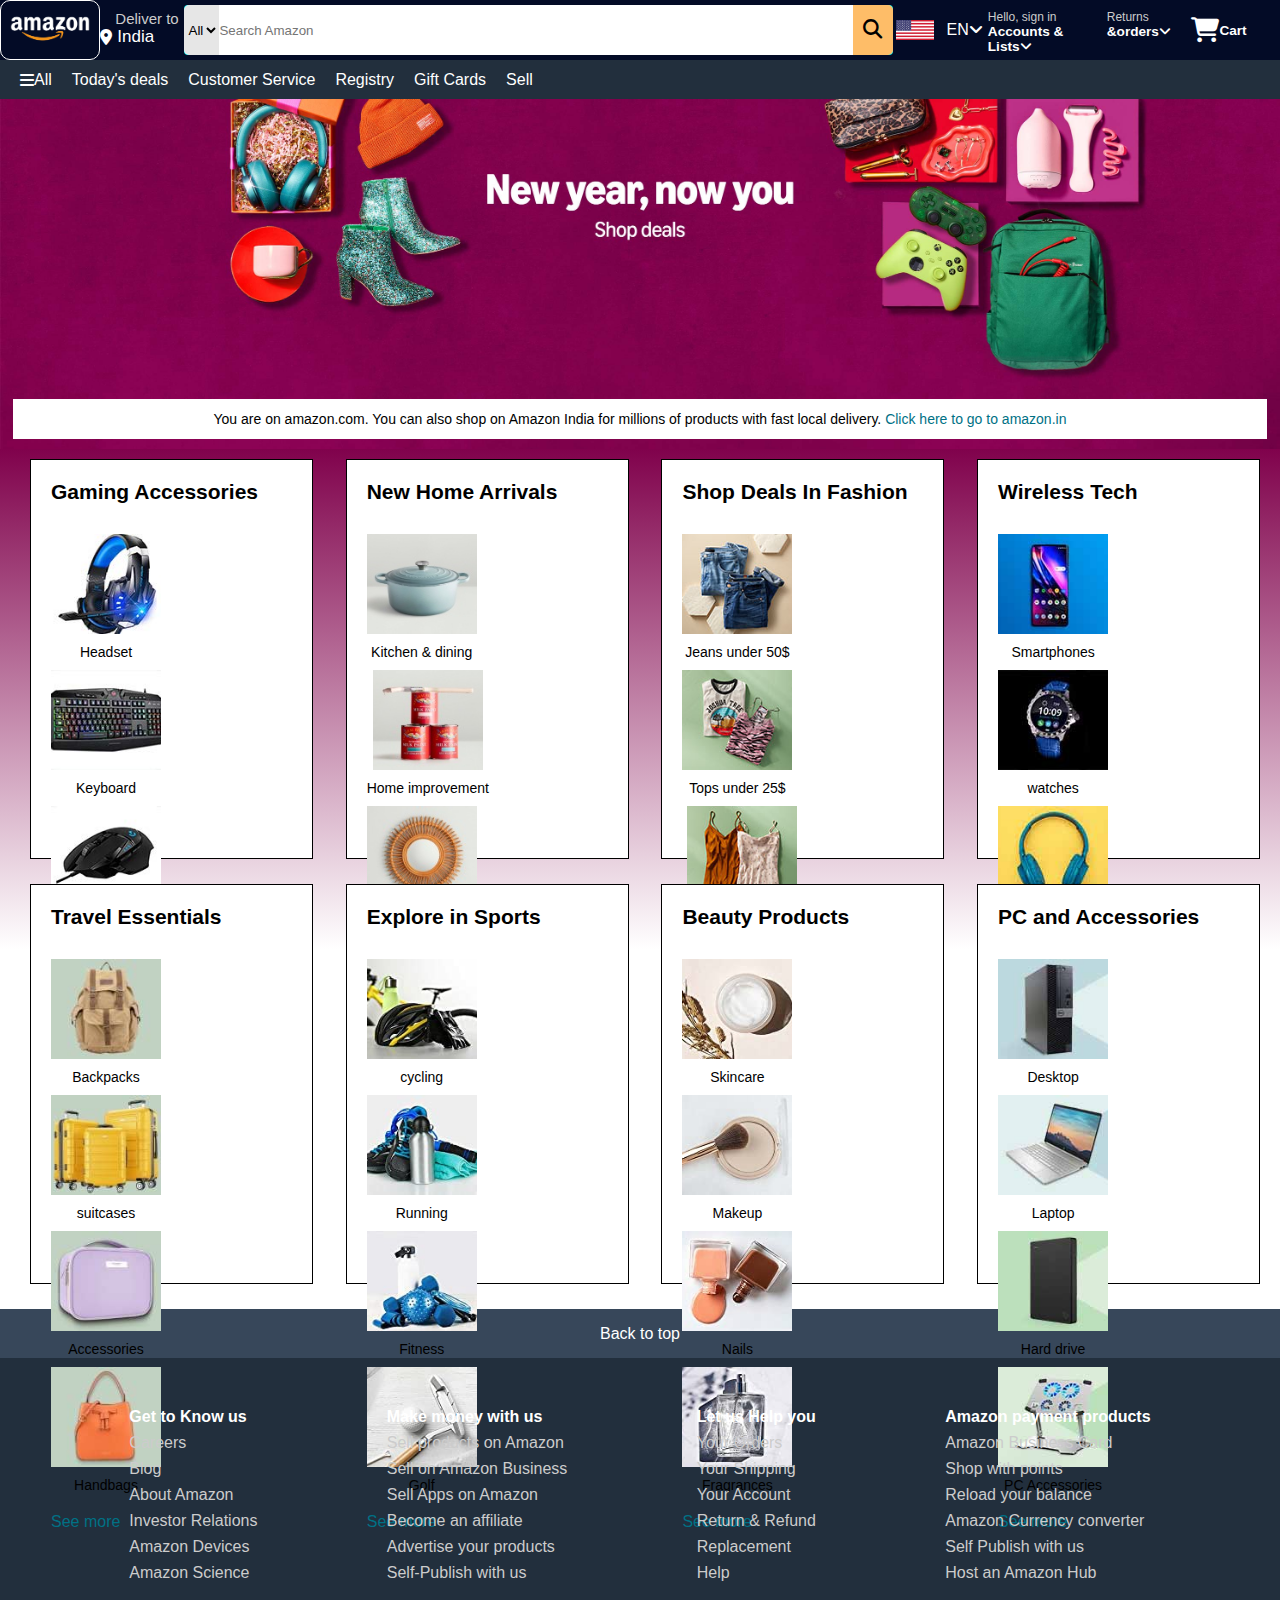
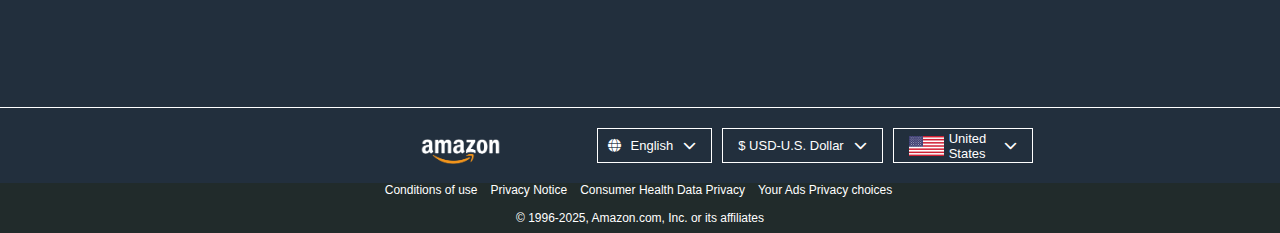
<file: amazon/index.html>
<!DOCTYPE html>
<html lang="en">
<head>
    <meta charset="UTF-8">
    <meta name="viewport" content="width=device-width, initial-scale=1.0">
    <title>Amazon</title>
    <link rel="stylesheet" href="demo.css">
    <link rel="stylesheet" href="https://cdnjs.cloudflare.com/ajax/libs/font-awesome/6.7.2/css/all.min.css" 
          integrity="sha512-Evv84Mr4kqVGRNSgIGL/F/aIDqQb7xQ2vcrdIwxfjThSH8CSR7PBEakCr51Ck+w+/U6swU2Im1vVX0SVk9ABhg==" 
          crossorigin="anonymous" referrerpolicy="no-referrer" />
</head>
<body>
    <div class="navbar">
        <!-- Logo Section -->
        <div class="navlogo border">
            <div class="logo"></div>
        </div>

        <!-- Address Section -->
        <div class="nav-address border">
            <p class="up">Deliver to</p>
            <div class="add-icon">
                <i class="fa-solid fa-location-dot"></i>
                <p class="down">India</p>
            </div>
        </div>

        <div class="nav-search">
            <select class="select-box">
                <option>All</option>
            </select>
            <input type="text" placeholder="Search Amazon" class="search-input">
            <div class="search-icon">
                <i class="fa-solid fa-magnifying-glass"></i>
            </div>
        </div>
        <div class="language border">
            <div class="flag">
                <img src="flag1.webp" height="20px">
            </div>
            <div class="lang">
                <p class="txt">EN</p>
            </div>
            <div class="down-arrow">
                <i class="fa-solid fa-angle-down"></i>
            </div>
        </div>
        <div class="nav-sign-in border">
            <p class="up1">Hello, sign in</p>
            <p class="down1">Accounts & Lists<i class="fa-solid fa-angle-down"></i></p>
        </div>
        <div class="nav-returns border">
            <p class="up1">Returns</p>
            <p class="down1">&orders<i class="fa-solid fa-angle-down"></i></p>
        </div>
        <div class="nav-cart border">
            <div class="nav-icon"><i class="fa-solid fa-cart-shopping"></i></div>
            <p class="down1">Cart</p>
        </div>
    </div>
    <div class="panel">
        <div class="panel-all">
            <i class="fa-solid fa-bars"></i>
            All
        </div>
        <div class="panel-ops">
            <p id="exc">Today's deals  </p>
            <p>Customer Service  </p>
            <p>Registry  </p>
            <p>Gift Cards  </p>
            <p>Sell  </p>
        </div>
    </div>
    <div class="hero-section">
        <div class="hero-message">
            <p>You are on amazon.com. You can also shop on Amazon India for millions of products with fast local delivery. <a href="https://www.amazon.in" target="_blank"> Click here to go to amazon.in</a></p>
        </div>
    </div>
    <div class="shop-section">
        <div class="box1 box">
            <h2>Gaming Accessories</h2>
            <div class="box-img">
                <div class="img-container">
                    <img src="headset.jpg">
                    <p>Headset</p>
                </div>
                <div class="img-container">
                    <img src="keyboard.jpg">
                    <p>Keyboard</p>
                </div>
                <div class="img-container">
                    <img src="mouse.jpg">
                    <p>Mouse</p>
                </div>
                <div class="img-container">
                    <img src="chair.jpg">
                    <p>Chair</p>
                </div>
            </div>
            <p class="img-link"><a href="http://" target="_blank" rel="noopener noreferrer">See more</a></p>
        </div>
        <div class="box2 box">
            <h2>New Home Arrivals</h2>
            <div class="box-img">
                <div class="img-container left">
                    <img src="hotBox.jpg" class="imgs2">
                    <p>Kitchen & dining</p>
                </div>
                <div class="img-container right">
                    <img src="beans.jpg" class="imgs2">
                    <p>Home improvement</p>
                </div>
                <div class="img-container left">
                    <img src="decor.jpg" class="imgs2">
                    <p>Decor</p>
                </div>
                <div class="img-container right">
                    <img src="bedding.jpg" class="imgs2">
                    <p>Bedding & bath</p>
                </div>
            </div>
            <p class="img-link"><a href="http://" target="_blank" rel="noopener noreferrer">See more</a></p>
        </div>
        <div class="box3 box">
            <h2>Shop Deals In Fashion</h2>
            <div class="box-img">
                <div class="img-container left">
                    <img src="dress1.jpg" class="imgs2">
                    <p>Jeans under 50$</p>
                </div>
                <div class="img-container right">
                    <img src="dress2.jpg" class="imgs2">
                    <p>Tops under 25$</p>
                </div>
                <div class="img-container left">
                    <img src="dress3.jpg" class="imgs2">
                    <p>Dresses under 30$</p>
                </div>
                <div class="img-container right">
                    <img src="dress4.jpg" class="imgs2">
                    <p>Shoes under 50$</p>
                </div>
            </div>
            <p class="img-link"><a href="http://" target="_blank" rel="noopener noreferrer">See more</a></p>
        </div>
        <div class="box4 box">
            <h2>Wireless Tech</h2>
            <div class="box-img">
                <div class="img-container left">
                    <img src="spmartphones.jpg" class="imgs2">
                    <p>Smartphones</p>
                </div>
                <div class="img-container right">
                    <img src="watches.jpg" class="imgs2">
                    <p>watches</p>
                </div>
                <div class="img-container left">
                    <img src="headphones.jpg" class="imgs2">
                    <p>headphones</p>
                </div>
                <div class="img-container right">
                    <img src="tablets.jpg" class="imgs2">
                    <p>Tablet</p>
                </div>
            </div>
            <p class="img-link"><a href="http://" target="_blank" rel="noopener noreferrer">See more</a></p>
        </div>
        <div class="box1 box">
            <h2>Travel Essentials</h2>
            <div class="box-img">
                <div class="img-container">
                    <img src="backpacks.jpg">
                    <p>Backpacks</p>
                </div>
                <div class="img-container">
                    <img src="suitcases.jpg">
                    <p>suitcases</p>
                </div>
                <div class="img-container">
                    <img src="accessories.jpg">
                    <p>Accessories</p>
                </div>
                <div class="img-container">
                    <img src="handbags.jpg">
                    <p>Handbags</p>
                </div>
            </div>
            <p class="img-link"><a href="http://" target="_blank" rel="noopener noreferrer">See more</a></p>
        </div>
        <div class="box2 box">
            <h2>Explore in Sports</h2>
            <div class="box-img">
                <div class="img-container left">
                    <img src="cycling2.jpg" class="imgs2">
                    <p>cycling</p>
                </div>
                <div class="img-container right">
                    <img src="running22.jpg" class="imgs2">
                    <p>Running</p>
                </div>
                <div class="img-container left">
                    <img src="fitness23.jpg" class="imgs2">
                    <p>Fitness</p>
                </div>
                <div class="img-container right">
                    <img src="golf24.jpg" class="imgs2">
                    <p>Golf</p>
                </div>
            </div>
            <p class="img-link"><a href="http://" target="_blank" rel="noopener noreferrer">See more</a></p>
        </div>
        <div class="box3 box">
            <h2>Beauty Products</h2>
            <div class="box-img">
                <div class="img-container left">
                    <img src="askincare31.jpg" class="imgs2">
                    <p>Skincare</p>
                </div>
                <div class="img-container right">
                    <img src="amakeup32.jpg" class="imgs2">
                    <p>Makeup</p>
                </div>
                <div class="img-container left">
                    <img src="anails33.jpg" class="imgs2">
                    <p>Nails</p>
                </div>
                <div class="img-container right">
                    <img src="afragrances34.jpg" class="imgs2">
                    <p>Fragrances</p>
                </div>
            </div>
            <p class="img-link"><a href="http://" target="_blank" rel="noopener noreferrer">See more</a></p>
        </div>
        <div class="box4 box">
            <h2>PC and Accessories</h2>
            <div class="box-img">
                <div class="img-container left">
                    <img src="bdesktop41.jpg" class="imgs2">
                    <p>Desktop</p>
                </div>
                <div class="img-container right">
                    <img src="blaptop42.jpg" class="imgs2">
                    <p>Laptop</p>
                </div>
                <div class="img-container left">
                    <img src="bharddrive43.jpg" class="imgs2">
                    <p>Hard drive</p>
                </div>
                <div class="img-container right">
                    <img src="bpcaccessories44.jpg" class="imgs2">
                    <p>PC Accessories</p>
                </div>
            </div>
            <p class="img-link"><a href="http://" target="_blank" rel="noopener noreferrer">See more</a></p>
        </div>
    </div>
    <footer>
        <div class="back-to-top">Back to top</div>
        <div class="know">
            <ul>
                <p>Get to Know us</p>
                <a>Careers</a>
                <a>Blog</a>
                <a>About Amazon</a>
                <a>Investor Relations</a>
                <a>Amazon Devices</a>
                <a>Amazon Science</a>
            </ul>

            <ul>
                <p>Make money with us</p>
                <a>Sell products on Amazon</a>
                <a>Sell on Amazon Business</a>
                <a>Sell Apps on Amazon</a>
                <a>Become an affiliate</a>
                <a>Advertise your products</a>
                <a>Self-Publish with us</a>
            </ul>

            <ul>
                <p>Let us Help you</p>
                <a>Your Orders</a>
                <a>Your Shipping</a>
                <a>Your Account</a>
                <a>Return & Refund</a>
                <a>Replacement</a>
                <a>Help</a>
            </ul>

            <ul>
                <p>Amazon payment products</p>
                <a>Amazon Business Card</a>
                <a>Shop with points</a>
                <a>Reload your balance</a>
                <a>Amazon Currency converter</a>
                <a>Self Publish with us</a>
                <a>Host an Amazon Hub</a>
            </ul>
        </div>
        <div class="foot-3">
            <div class="main-foot3">
            <img src="amazon_logo.png">
            <div class="foot-buttons">
                <div class="button-1 button">
                    <i class="fa-solid fa-globe"></i>
                    <p>English</p>
                    <i class="fa-solid fa-chevron-down"></i>
                </div>
                <div class="button-2 button">
                    <p>$ USD-U.S. Dollar</p>
                    <i class="fa-solid fa-chevron-down"></i>
                </div>
                <div class="button-3 button">
                    <img src="flag1.webp">
                    <p>United States</p>
                    <i class="fa-solid fa-chevron-down"></i>
                </div>
                </div>
            </div>
        </div>
        <div class="foot-4">
            <div class="panel-1">
                <p>Conditions of use</p>
                <p>Privacy Notice</p>
                <p>Consumer Health Data Privacy</p>
                <p>Your Ads Privacy choices</p>
                <br>
                <br>
            </div>
            <div class="panel-2">
                <p>© 1996-2025, Amazon.com, Inc. or its affiliates</p>
            </div>
        </div>
    </footer>
</body>
</html>
</file>
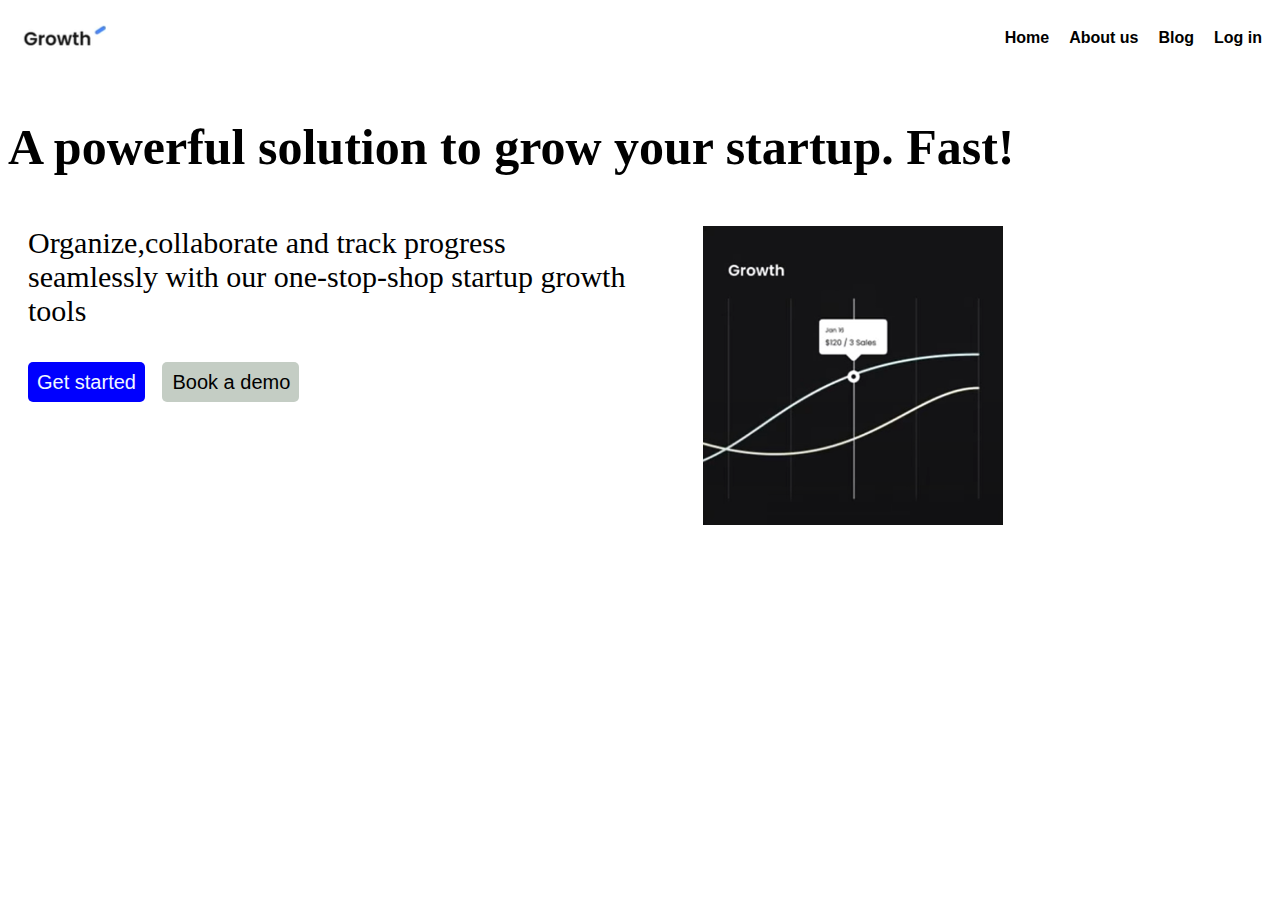
<file: day12.html>
<!DOCTYPE html>
<html lang="en">
<head>
    <meta charset="UTF-8">
    <meta name="viewport" content="width=device-width, initial-scale=1.0">
    <title>Document</title>
    <link rel="stylesheet" href="style12.css">
</head>
<body>
    <nav>
        <ul>
            <li  id="A1"><a href="#"><img src="growthrec.png"></a></li>
            <li><a href="#">Home</a></li>
            <li><a href="#">About us</a></li>
            <li><a href="#">Blog</a></li>
            <li><a href="#">Log in</a></li>
        </ul>
    </nav>
    <p class="A5">A powerful solution to grow your startup. Fast!</p>
    <div class="main">
        <div id="main1">Organize,collaborate and track progress seamlessly with our one-stop-shop startup growth tools
            <br><br><a href="#" class="button" id="button1">Get started</a>
            <a href="#" class="button" id="button2">Book a demo</a>
        </div>
        <div id="main2"><img src="img2.png" id="img1"></div>
    </div>
</body>
</html>
</file>
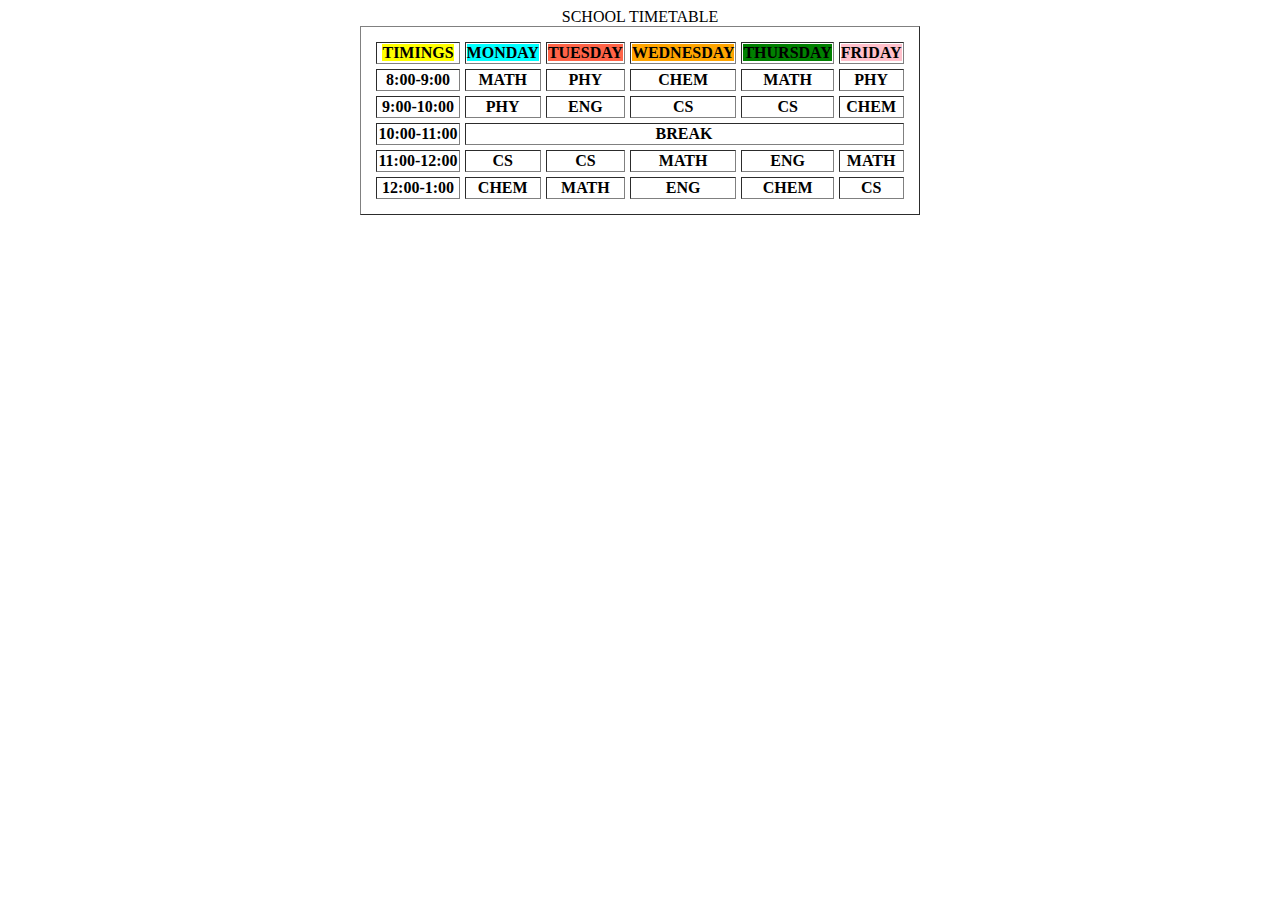
<file: day4.html>
<!DOCTYPE html>
<html>

<head>
<title>Timetable</title>
<style>
   table{
         padding: 10px;
         border-spacing:5px;
        }
</style>
</head>

<body>
<div align="center">
<table border="1">
<caption>SCHOOL TIMETABLE</caption>
<thead>
<tr>
   <th><span style="background-color:yellow">TIMINGS</span></th>
   <th><span style="background-color:cyan">MONDAY</span></th>
   <th><span style="background-color:tomato">TUESDAY</span></th>
   <th><span style="background-color:orange">WEDNESDAY</span></th>
   <th><span style="background-color:green">THURSDAY</span></th>
   <th><span style="background-color:pink">FRIDAY</span></th>
</tr>
</thead>

<tbody>
<tr>
   <th>8:00-9:00</th>
   <th>MATH</th>
   <th>PHY</th>
   <th>CHEM</th>
   <th>MATH</th>
   <th>PHY</th>
</tr>
<tr>
   <th>9:00-10:00</th>
   <th>PHY</th>
   <th>ENG</th>
   <th>CS</th>
   <th>CS</th>
   <th>CHEM</th>
</tr>
<tr>
   <th>10:00-11:00</th>
   <th colspan="5">BREAK</th>
</tr>
<tr>
   <th>11:00-12:00</th>
   <th>CS</th>
   <th>CS</th>
   <th>MATH</th>
   <th>ENG</th>
   <th>MATH</th>
</tr>
<tr>
   <th>12:00-1:00</th>
   <th>CHEM</th>
   <th>MATH</th>
   <th>ENG</th>
   <th>CHEM</th>
   <th>CS</th>
</tr>
</tbody>
</table>
</div>
</body>
</html>
</file>
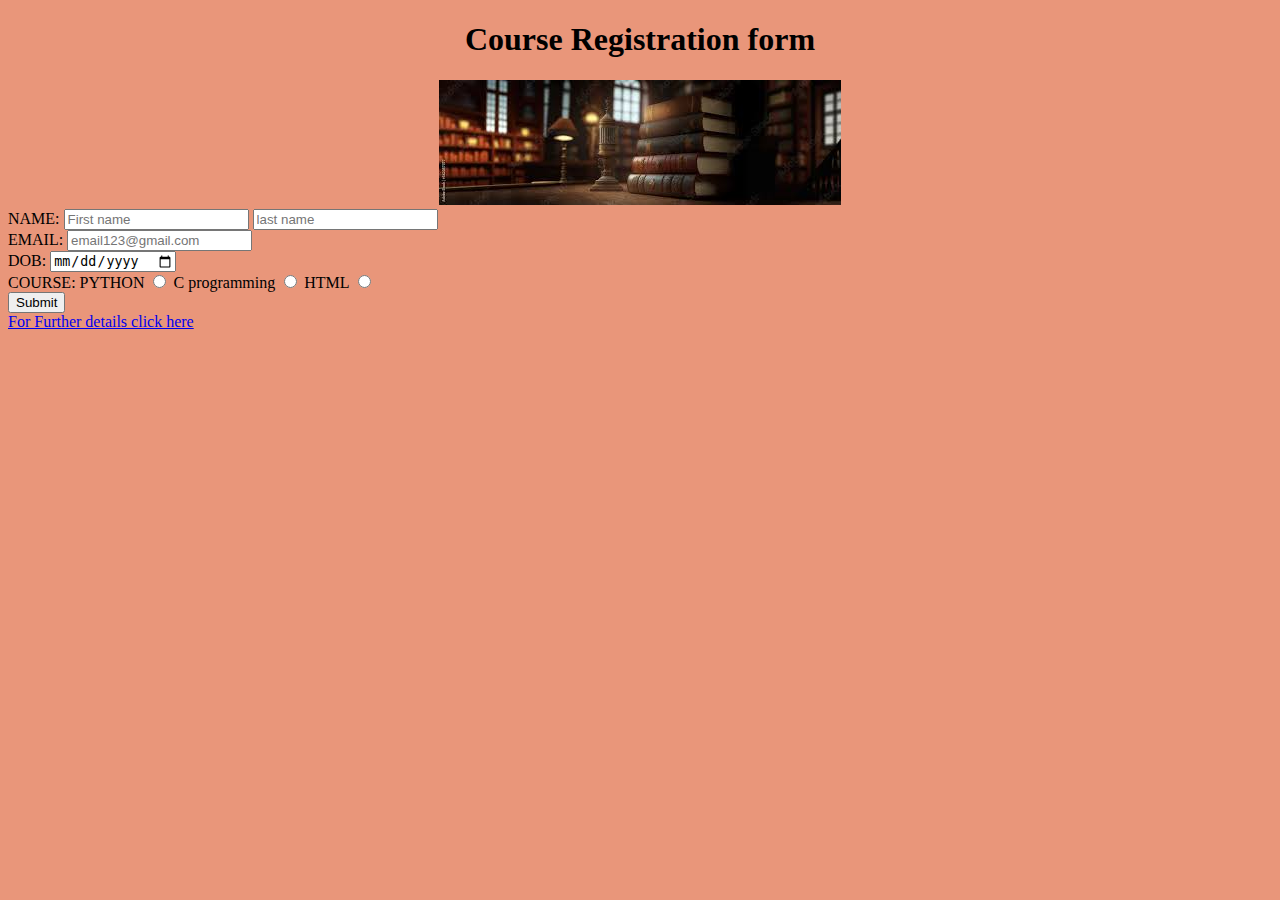
<file: day5.html>
<!DOCTYPE html>
<html>
<head>
    <title>course registration</title>
</head>

<body style="background-color: darksalmon;">
    <h1 align="center">Course Registration form</h1>
    <center><img src="[data-uri]"></center>

<form action="index.php" method="post">
    <label for="name">NAME:</label>
    <input type="text" id="name" placeholder="First name">
    <input type="text" placeholder="last name"><br>
    <label for="email">EMAIL:</label>
    <input type="email" id="email" placeholder="email123@gmail.com"><br>
    <label for="age">DOB:</label>
    <input type="date" id="age"><br>
    <label for="course">COURSE:</label>
    <label for="python">PYTHON</label>
    <input type="radio" id="python" value="python" name="course">
    <label for="C">C programming</label>
    <input type="radio" id="C" value="C" name="course">
    <label for="HTML">HTML</label>
    <input type="radio" id="HTML" value="HTML" name="course"><br>
    <input type="submit">


</form>
<a href="https://www.jotform.com/form-templates/computer-training-registration-form">For Further details click here</a>
</body>
</html>
</file>
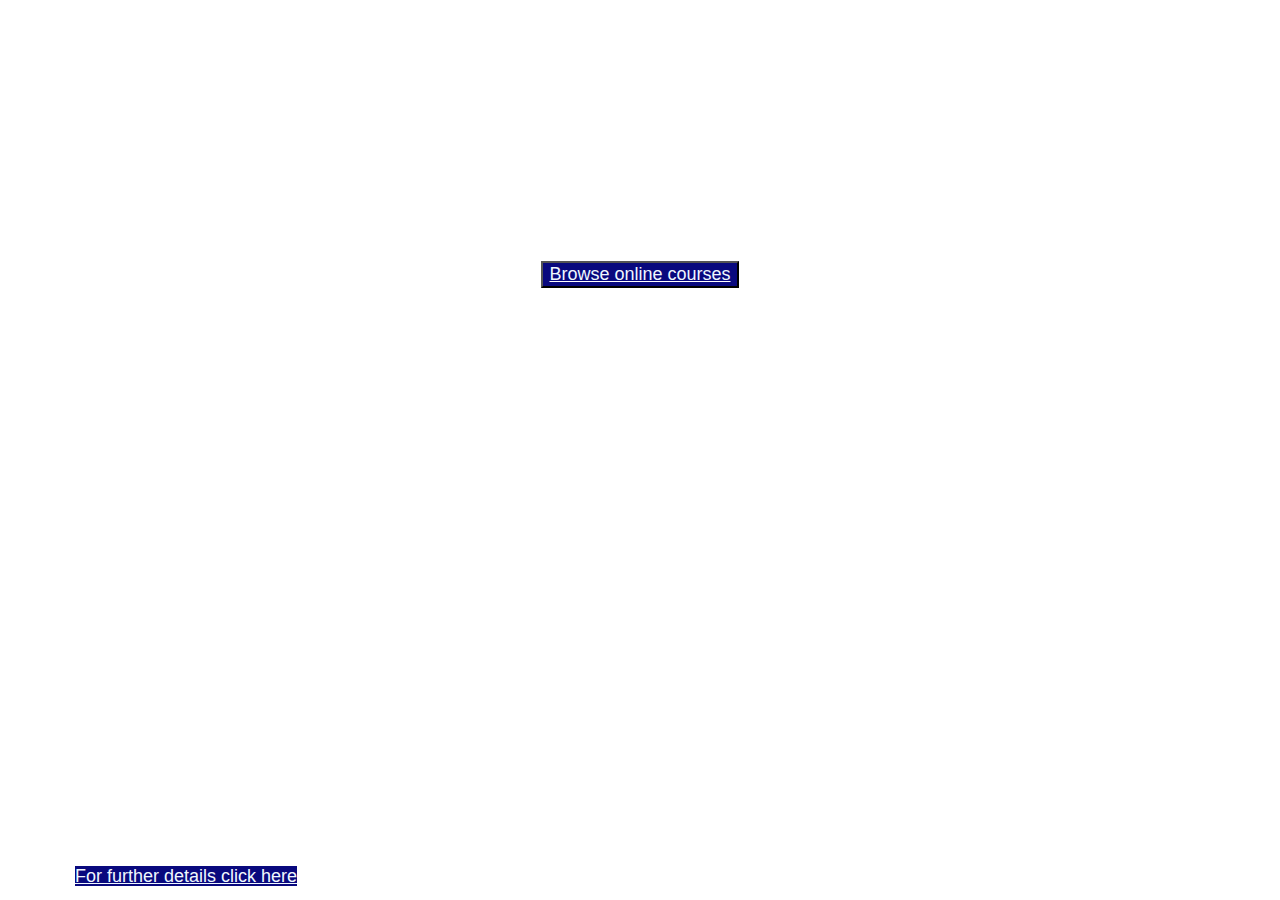
<file: day8.html>
<!DOCTYPE html>
<html lang="en">
<head>
    <meta charset="UTF-8">
    <meta name="viewport" content="width=device-width, initial-scale=1.0">
    <title>MOOC</title>
    <link rel="stylesheet" href="style.css">
</head>
<body>
 <h1>OPEN ONLINE COURSES</h1>
 <br>
 <br>
 <br>
 <h2>Welcome to MOOC.org</h2>
 <p>MOOC.org is an extension of edX.org, a leader in online courses. Whether you're interested in learning for yourself, leveraging online courses to educate your workforce, or creating a MOOC, edX can help.</p>   
<a href="https://www.edx.org/search?tab=course&utm_source=mooc.org&utm_medium=referral&utm_campaign=mooc-cta" target="_blank">
<div class="container"><button class="center">Browse online courses</button></div>
</a>
<h2>About MOOC</h1>
<p>Massive Open Online Courses (MOOCs) are free online courses available for anyone to enroll. MOOCs provide an affordable and flexible way to learn new skills, advance your career and deliver quality educational experiences at scale.</p>
<p>Millions of people around the world use MOOCs to learn for a variety of reasons, including: career development, changing careers, college preparations, supplemental learning, lifelong learning, corporate eLearning & training, and more.</p>
<p> MOOC have dramatically changed the way the world learns. Ready to get started?</p>
<div class="container"><iframe width="560" height="315" src="https://www.youtube.com/embed/eW3gMGqcZQc?si=JQYI6E4PWjVHNsju" title="YouTube video player" frameborder="0" allow="accelerometer; autoplay; clipboard-write; encrypted-media; gyroscope; picture-in-picture; web-share" referrerpolicy="strict-origin-when-cross-origin" allowfullscreen></iframe></div>
<br>
<a href="https://www.mooc.org/" target="_blank" class="center">For further details click here</a>
</body>
</html>
</file>
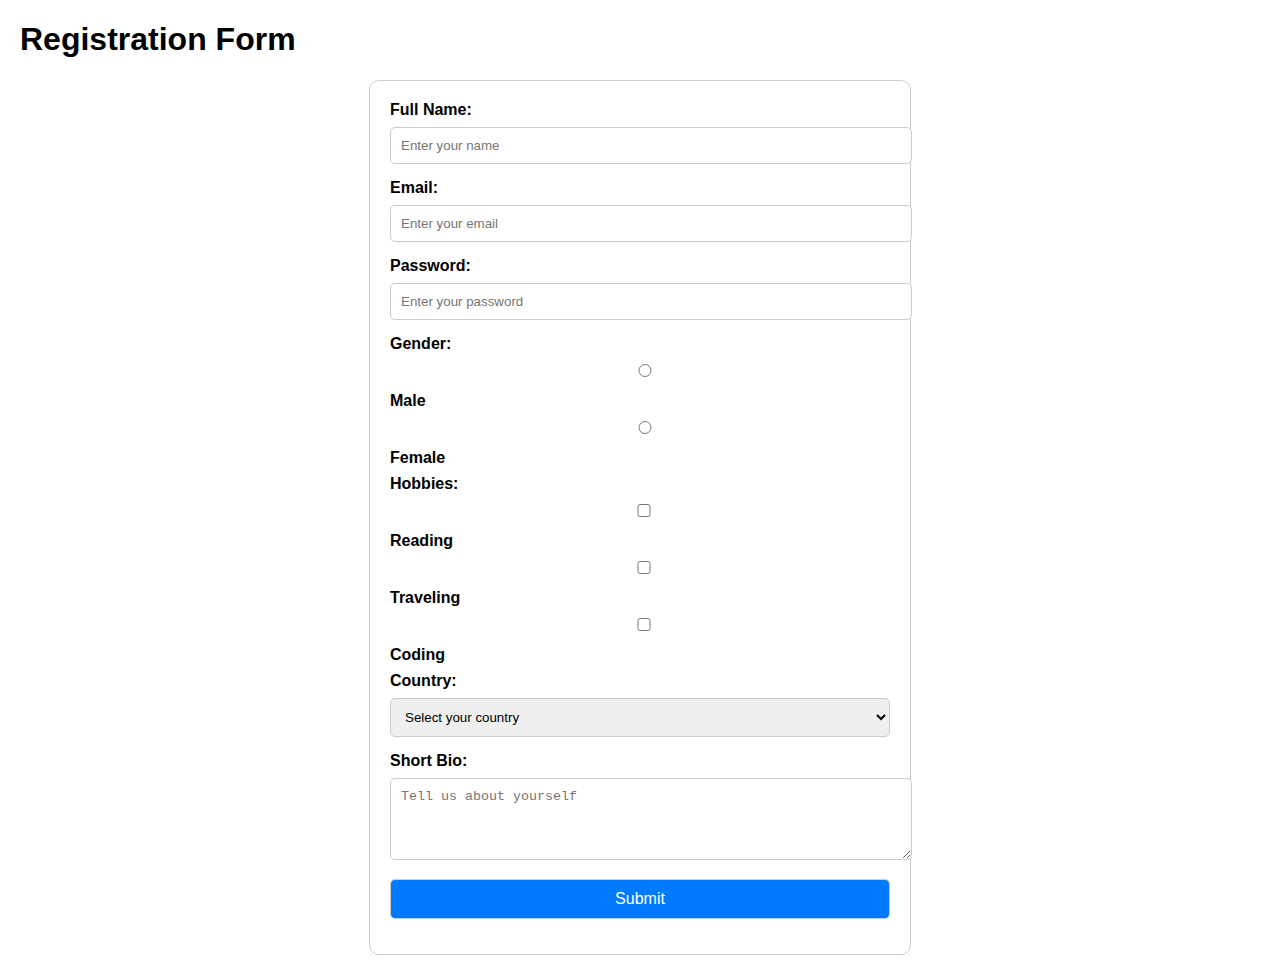
<file: forms.html>
<!DOCTYPE html>
<html lang="en">
<head>
    <meta charset="UTF-8">
    <meta name="viewport" content="width=device-width, initial-scale=1.0">
    <title>Form Example</title>
    <style>
        body {
            font-family: Arial, sans-serif;
            margin: 20px;
        }
        form {
            max-width: 500px;
            margin: auto;
            padding: 20px;
            border: 1px solid #ccc;
            border-radius: 10px;
        }
        label {
            display: block;
            margin-bottom: 8px;
            font-weight: bold;
        }
        input, select, textarea, button {
            width: 100%;
            padding: 10px;
            margin-bottom: 15px;
            border: 1px solid #ccc;
            border-radius: 5px;
        }
        button {
            background-color: #007BFF;
            color: white;
            font-size: 16px;
            cursor: pointer;
        }
        button:hover {
            background-color: #0056b3;
        }
    </style>
</head>
<body>
    <h1>Registration Form</h1>
    <form action="submit_form.php" method="POST">
        <!-- Text Input -->
        <label for="name">Full Name:</label>
        <input type="text" id="name" name="name" placeholder="Enter your name" required>

        <!-- Email Input -->
        <label for="email">Email:</label>
        <input type="email" id="email" name="email" placeholder="Enter your email" required>

        <!-- Password Input -->
        <label for="password">Password:</label>
        <input type="password" id="password" name="password" placeholder="Enter your password" required>

        <!-- Radio Buttons -->
        <label>Gender:</label>
        <input type="radio" id="male" name="gender" value="male">
        <label for="male">Male</label>
        <input type="radio" id="female" name="gender" value="female">
        <label for="female">Female</label>

        <!-- Checkboxes -->
        <label>Hobbies:</label>
        <input type="checkbox" id="reading" name="hobbies" value="reading">
        <label for="reading">Reading</label>
        <input type="checkbox" id="traveling" name="hobbies" value="traveling">
        <label for="traveling">Traveling</label>
        <input type="checkbox" id="coding" name="hobbies" value="coding">
        <label for="coding">Coding</label>

        <!-- Dropdown Menu -->
        <label for="country">Country:</label>
        <select id="country" name="country" required>
            <option value="">Select your country</option>
            <option value="india">India</option>
            <option value="usa">USA</option>
            <option value="uk">UK</option>
            <option value="canada">Canada</option>
        </select>

        <!-- Textarea -->
        <label for="bio">Short Bio:</label>
        <textarea id="bio" name="bio" rows="4" placeholder="Tell us about yourself"></textarea>

        <!-- Submit Button -->
        <button type="submit">Submit</button>
    </form>
</body>
</html>
</file>
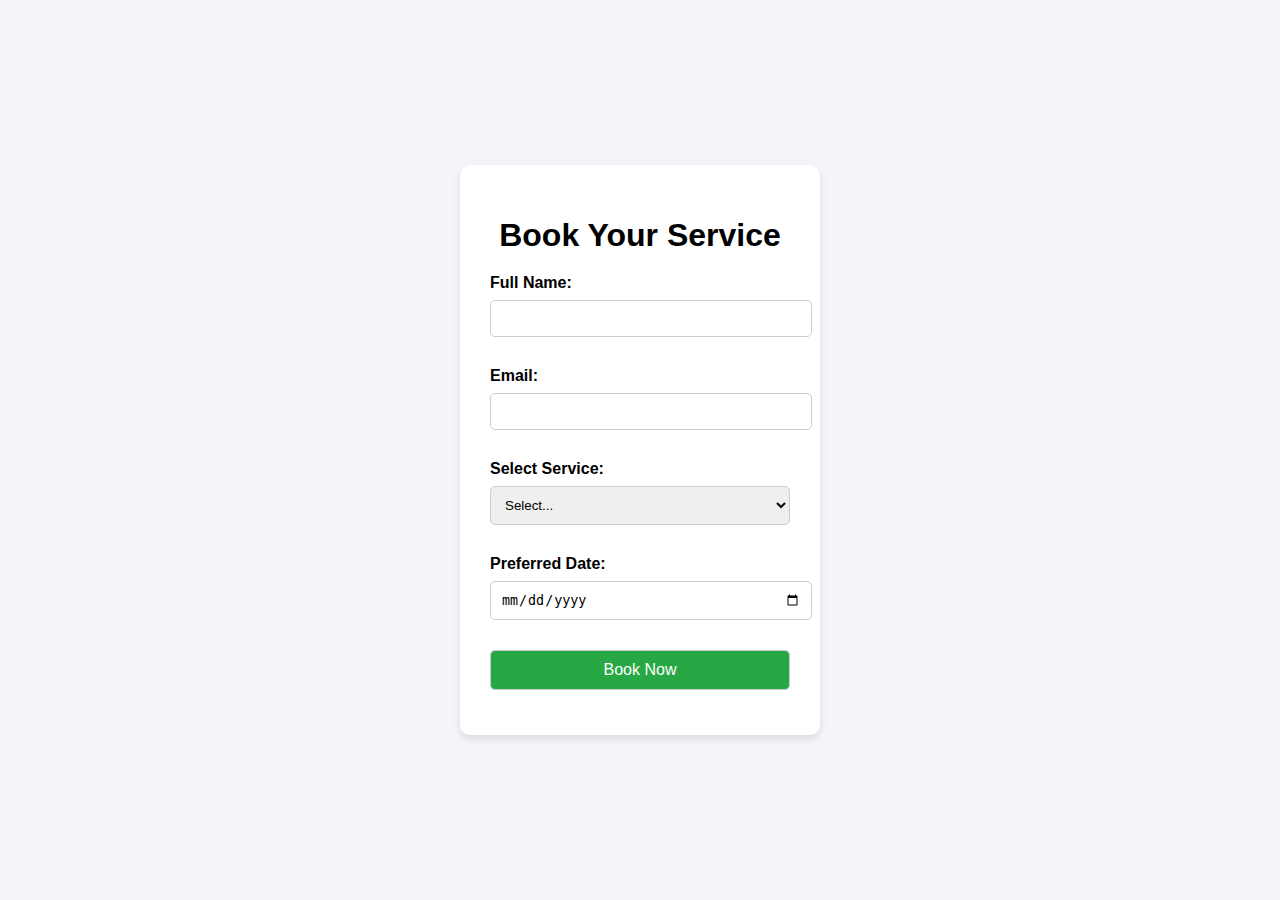
<file: new.html>
<!DOCTYPE html>
<html lang="en">
<head>
    <meta charset="UTF-8">
    <meta name="viewport" content="width=device-width, initial-scale=1.0">
    <title>Online Booking</title>
    <style>
        body {
            font-family: Arial, sans-serif;
            background-color: #f4f4f9;
            display: flex;
            justify-content: center;
            align-items: center;
            height: 100vh;
            margin: 0;
        }
        .booking-container {
            background-color: #fff;
            padding: 30px;
            border-radius: 10px;
            box-shadow: 0 4px 8px rgba(0, 0, 0, 0.1);
            width: 300px;
        }
        h1 {
            text-align: center;
            margin-bottom: 20px;
        }
        label {
            display: block;
            margin-bottom: 8px;
            font-weight: bold;
        }
        input, select, button {
            width: 100%;
            padding: 10px;
            margin-bottom: 15px;
            border-radius: 5px;
            border: 1px solid #ccc;
        }
        button {
            background-color: #28a745;
            color: white;
            font-size: 16px;
            cursor: pointer;
        }
        button:hover {
            background-color: #218838;
        }
        .error {
            color: red;
            font-size: 14px;
            margin-bottom: 15px;
        }
    </style>
</head>
<body>

<div class="booking-container">
    <h1>Book Your Service</h1>
    <form id="bookingForm">
        <!-- Name Field -->
        <label for="name">Full Name:</label>
        <input type="text" id="name" name="name" required>
        <div id="nameError" class="error"></div>

        <!-- Email Field -->
        <label for="email">Email:</label>
        <input type="email" id="email" name="email" required>
        <div id="emailError" class="error"></div>

        <!-- Service Type Dropdown -->
        <label for="service">Select Service:</label>
        <select id="service" name="service" required>
            <option value="">Select...</option>
            <option value="Web Development">Web Development</option>
            <option value="SEO Services">SEO Services</option>
            <option value="Consulting">Consulting</option>
        </select>
        <div id="serviceError" class="error"></div>

        <!-- Date Field -->
        <label for="date">Preferred Date:</label>
        <input type="date" id="date" name="date" required>
        <div id="dateError" class="error"></div>

        <!-- Submit Button -->
        <button type="submit">Book Now</button>
    </form>
</div>

<script>
    document.getElementById("bookingForm").addEventListener('submit', function (event) {
        event.preventDefault();

        // Clear previous errors
        document.getElementById("nameError").textContent = "";
        document.getElementById("emailError").textContent = "";
        document.getElementById("serviceError").textContent = "";
        document.getElementById("dateError").textContent = "";

        let isValid = true;

        // Get form values
        const name = document.getElementById("name").value.trim();
        const email = document.getElementById("email").value.trim();
        const service = document.getElementById("service").value;
        const date = document.getElementById("date").value;

        // Validate Name
        if (name === '') {
            document.getElementById("nameError").textContent = "Name is required.";
            isValid = false;
        }

        // Validate Email
        const emailPattern = /^[^ ]+@[^ ]+\.[a-z]{2,3}$/;
        if (!email.match(emailPattern)) {
            document.getElementById("emailError").textContent = "Please enter a valid email address.";
            isValid = false;
        }

        // Validate Service Selection
        if (service === '') {
            document.getElementById("serviceError").textContent = "Please select a service.";
            isValid = false;
        }

        // Validate Date
        if (date === '') {
            document.getElementById("dateError").textContent = "Please select a date.";
            isValid = false;
        }

        // If form is valid, show success message
        if (isValid) {
            alert("Booking successful!");
            // You can also submit the form or send data to a server here.
        }
    });
</script>

</body>
</html>
</file>
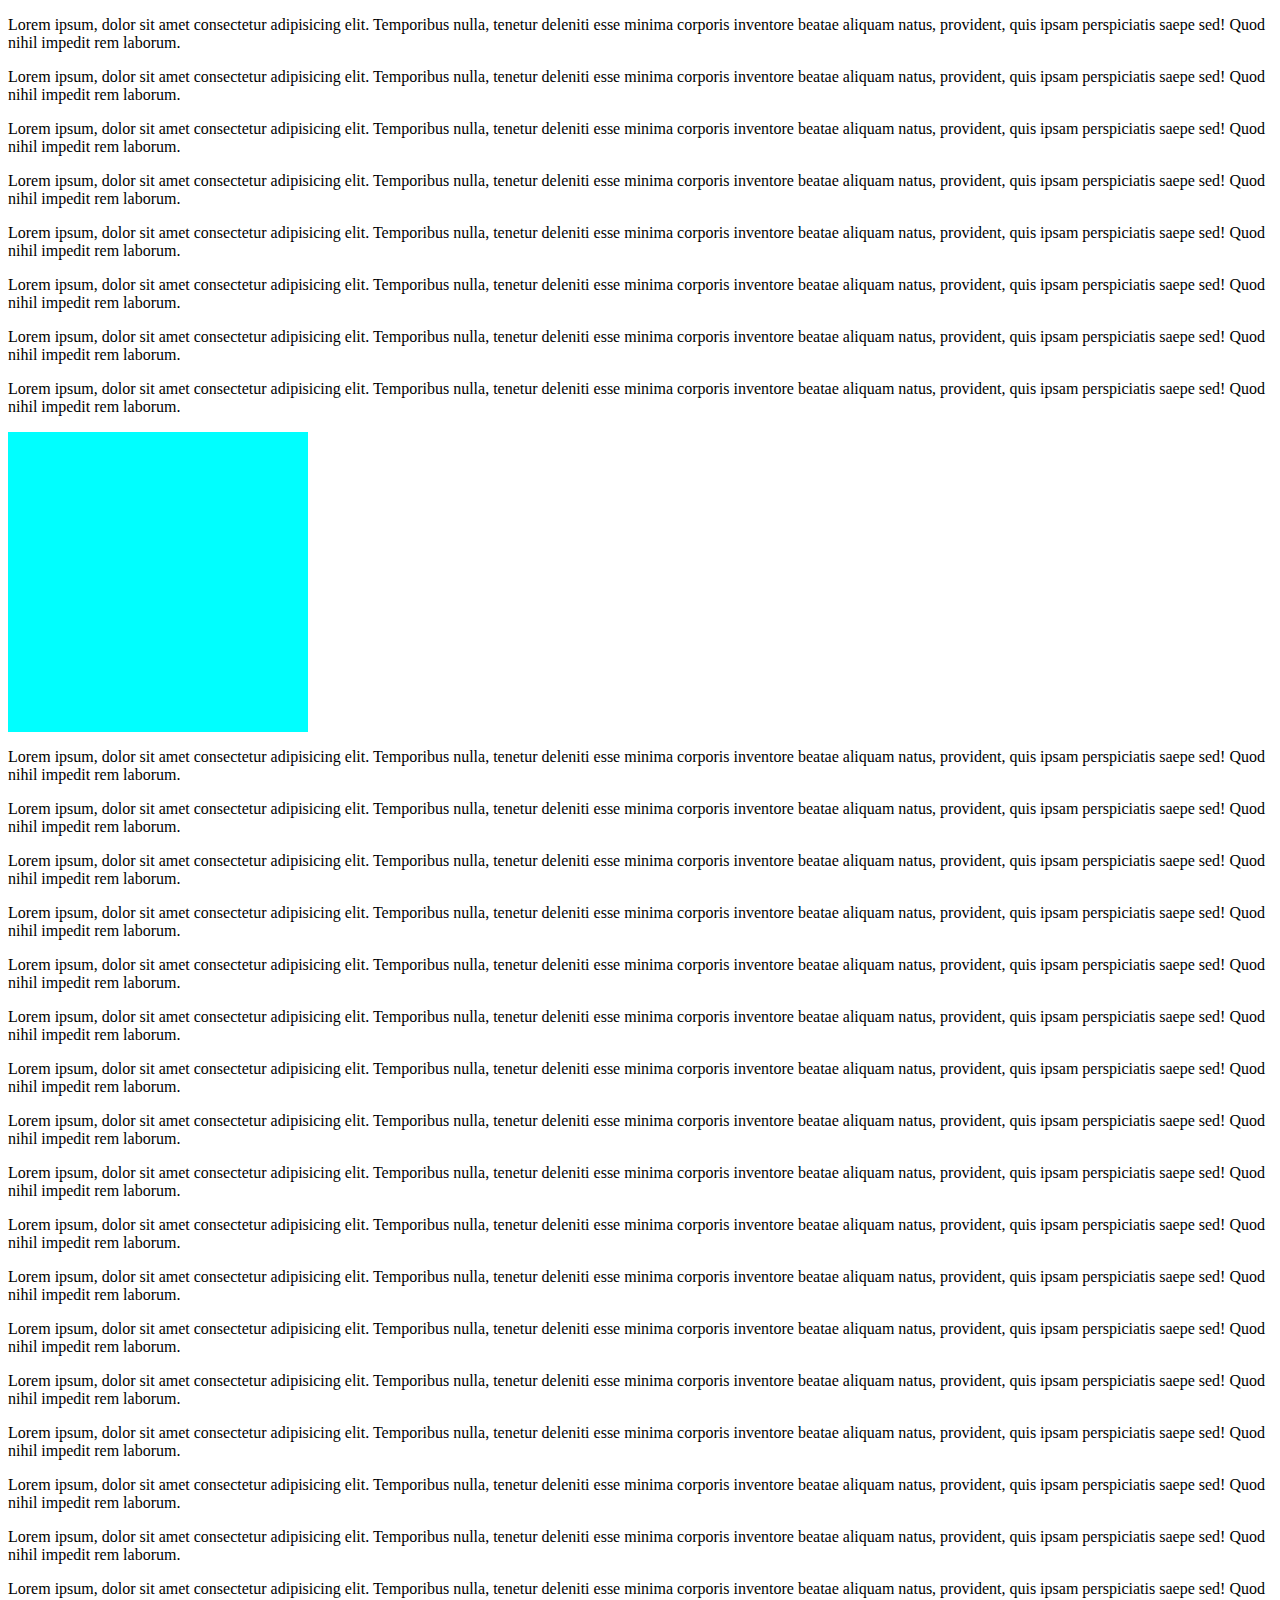
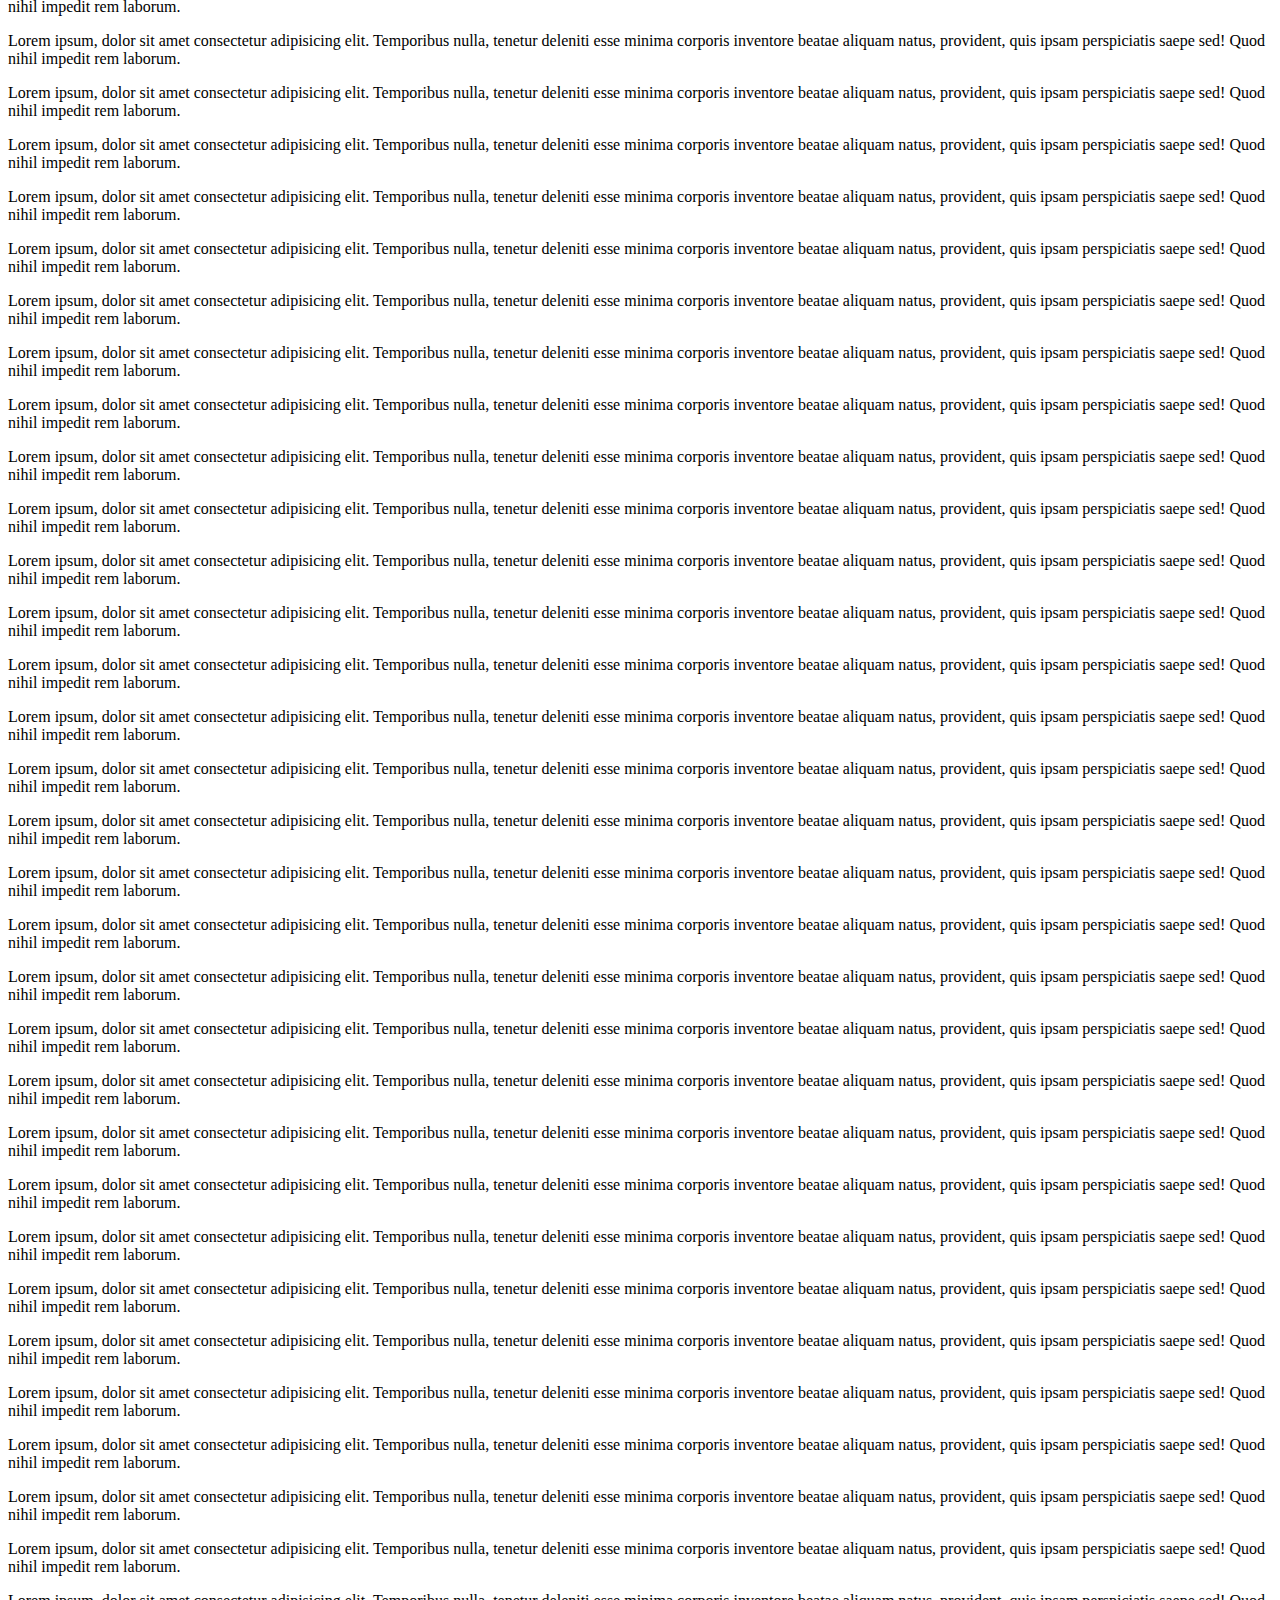
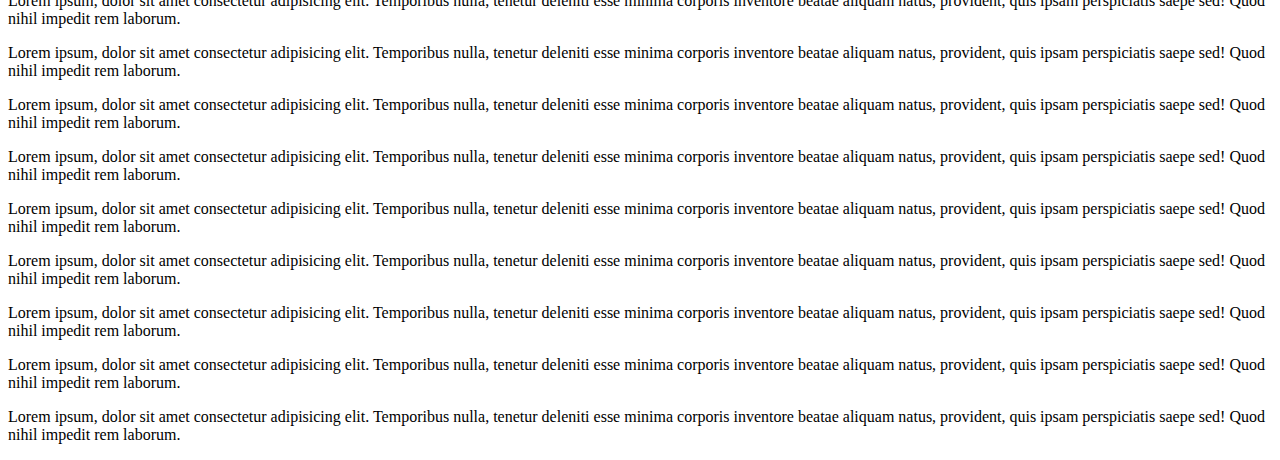
<file: practice.html>
<!DOCTYPE html>
<html lang="en">
<head>
  <meta charset="UTF-8">
  <meta name="viewport" content="width=device-width, initial-scale=1.0">
  <title>Document</title>
  <link rel="stylesheet" href="practice.css">
</head>
<body>
    <p>Lorem ipsum, dolor sit amet consectetur adipisicing elit. Temporibus nulla, tenetur deleniti esse minima corporis inventore beatae aliquam natus, provident, quis ipsam perspiciatis saepe sed! Quod nihil impedit rem laborum.</p>
    <p>Lorem ipsum, dolor sit amet consectetur adipisicing elit. Temporibus nulla, tenetur deleniti esse minima corporis inventore beatae aliquam natus, provident, quis ipsam perspiciatis saepe sed! Quod nihil impedit rem laborum.</p>
    <p>Lorem ipsum, dolor sit amet consectetur adipisicing elit. Temporibus nulla, tenetur deleniti esse minima corporis inventore beatae aliquam natus, provident, quis ipsam perspiciatis saepe sed! Quod nihil impedit rem laborum.</p>
    <p>Lorem ipsum, dolor sit amet consectetur adipisicing elit. Temporibus nulla, tenetur deleniti esse minima corporis inventore beatae aliquam natus, provident, quis ipsam perspiciatis saepe sed! Quod nihil impedit rem laborum.</p>
    <p>Lorem ipsum, dolor sit amet consectetur adipisicing elit. Temporibus nulla, tenetur deleniti esse minima corporis inventore beatae aliquam natus, provident, quis ipsam perspiciatis saepe sed! Quod nihil impedit rem laborum.</p>
    <p>Lorem ipsum, dolor sit amet consectetur adipisicing elit. Temporibus nulla, tenetur deleniti esse minima corporis inventore beatae aliquam natus, provident, quis ipsam perspiciatis saepe sed! Quod nihil impedit rem laborum.</p>
    <p>Lorem ipsum, dolor sit amet consectetur adipisicing elit. Temporibus nulla, tenetur deleniti esse minima corporis inventore beatae aliquam natus, provident, quis ipsam perspiciatis saepe sed! Quod nihil impedit rem laborum.</p>
    <p>Lorem ipsum, dolor sit amet consectetur adipisicing elit. Temporibus nulla, tenetur deleniti esse minima corporis inventore beatae aliquam natus, provident, quis ipsam perspiciatis saepe sed! Quod nihil impedit rem laborum.</p>
    <div class="a1"></div>
    <div class="a2"></div>
    <p>Lorem ipsum, dolor sit amet consectetur adipisicing elit. Temporibus nulla, tenetur deleniti esse minima corporis inventore beatae aliquam natus, provident, quis ipsam perspiciatis saepe sed! Quod nihil impedit rem laborum.</p>
    <p>Lorem ipsum, dolor sit amet consectetur adipisicing elit. Temporibus nulla, tenetur deleniti esse minima corporis inventore beatae aliquam natus, provident, quis ipsam perspiciatis saepe sed! Quod nihil impedit rem laborum.</p>
    <p>Lorem ipsum, dolor sit amet consectetur adipisicing elit. Temporibus nulla, tenetur deleniti esse minima corporis inventore beatae aliquam natus, provident, quis ipsam perspiciatis saepe sed! Quod nihil impedit rem laborum.</p>
    <p>Lorem ipsum, dolor sit amet consectetur adipisicing elit. Temporibus nulla, tenetur deleniti esse minima corporis inventore beatae aliquam natus, provident, quis ipsam perspiciatis saepe sed! Quod nihil impedit rem laborum.</p>
    <p>Lorem ipsum, dolor sit amet consectetur adipisicing elit. Temporibus nulla, tenetur deleniti esse minima corporis inventore beatae aliquam natus, provident, quis ipsam perspiciatis saepe sed! Quod nihil impedit rem laborum.</p>
    <p>Lorem ipsum, dolor sit amet consectetur adipisicing elit. Temporibus nulla, tenetur deleniti esse minima corporis inventore beatae aliquam natus, provident, quis ipsam perspiciatis saepe sed! Quod nihil impedit rem laborum.</p>
    <p>Lorem ipsum, dolor sit amet consectetur adipisicing elit. Temporibus nulla, tenetur deleniti esse minima corporis inventore beatae aliquam natus, provident, quis ipsam perspiciatis saepe sed! Quod nihil impedit rem laborum.</p>
    <p>Lorem ipsum, dolor sit amet consectetur adipisicing elit. Temporibus nulla, tenetur deleniti esse minima corporis inventore beatae aliquam natus, provident, quis ipsam perspiciatis saepe sed! Quod nihil impedit rem laborum.</p>
    <p>Lorem ipsum, dolor sit amet consectetur adipisicing elit. Temporibus nulla, tenetur deleniti esse minima corporis inventore beatae aliquam natus, provident, quis ipsam perspiciatis saepe sed! Quod nihil impedit rem laborum.</p>
    <p>Lorem ipsum, dolor sit amet consectetur adipisicing elit. Temporibus nulla, tenetur deleniti esse minima corporis inventore beatae aliquam natus, provident, quis ipsam perspiciatis saepe sed! Quod nihil impedit rem laborum.</p>
    <p>Lorem ipsum, dolor sit amet consectetur adipisicing elit. Temporibus nulla, tenetur deleniti esse minima corporis inventore beatae aliquam natus, provident, quis ipsam perspiciatis saepe sed! Quod nihil impedit rem laborum.</p>
    <p>Lorem ipsum, dolor sit amet consectetur adipisicing elit. Temporibus nulla, tenetur deleniti esse minima corporis inventore beatae aliquam natus, provident, quis ipsam perspiciatis saepe sed! Quod nihil impedit rem laborum.</p>
    <p>Lorem ipsum, dolor sit amet consectetur adipisicing elit. Temporibus nulla, tenetur deleniti esse minima corporis inventore beatae aliquam natus, provident, quis ipsam perspiciatis saepe sed! Quod nihil impedit rem laborum.</p>
    <p>Lorem ipsum, dolor sit amet consectetur adipisicing elit. Temporibus nulla, tenetur deleniti esse minima corporis inventore beatae aliquam natus, provident, quis ipsam perspiciatis saepe sed! Quod nihil impedit rem laborum.</p>
    <p>Lorem ipsum, dolor sit amet consectetur adipisicing elit. Temporibus nulla, tenetur deleniti esse minima corporis inventore beatae aliquam natus, provident, quis ipsam perspiciatis saepe sed! Quod nihil impedit rem laborum.</p>
    <p>Lorem ipsum, dolor sit amet consectetur adipisicing elit. Temporibus nulla, tenetur deleniti esse minima corporis inventore beatae aliquam natus, provident, quis ipsam perspiciatis saepe sed! Quod nihil impedit rem laborum.</p>
    <p>Lorem ipsum, dolor sit amet consectetur adipisicing elit. Temporibus nulla, tenetur deleniti esse minima corporis inventore beatae aliquam natus, provident, quis ipsam perspiciatis saepe sed! Quod nihil impedit rem laborum.</p>
    <p>Lorem ipsum, dolor sit amet consectetur adipisicing elit. Temporibus nulla, tenetur deleniti esse minima corporis inventore beatae aliquam natus, provident, quis ipsam perspiciatis saepe sed! Quod nihil impedit rem laborum.</p>
    <p>Lorem ipsum, dolor sit amet consectetur adipisicing elit. Temporibus nulla, tenetur deleniti esse minima corporis inventore beatae aliquam natus, provident, quis ipsam perspiciatis saepe sed! Quod nihil impedit rem laborum.</p>
    <p>Lorem ipsum, dolor sit amet consectetur adipisicing elit. Temporibus nulla, tenetur deleniti esse minima corporis inventore beatae aliquam natus, provident, quis ipsam perspiciatis saepe sed! Quod nihil impedit rem laborum.</p>
    <p>Lorem ipsum, dolor sit amet consectetur adipisicing elit. Temporibus nulla, tenetur deleniti esse minima corporis inventore beatae aliquam natus, provident, quis ipsam perspiciatis saepe sed! Quod nihil impedit rem laborum.</p>
    <p>Lorem ipsum, dolor sit amet consectetur adipisicing elit. Temporibus nulla, tenetur deleniti esse minima corporis inventore beatae aliquam natus, provident, quis ipsam perspiciatis saepe sed! Quod nihil impedit rem laborum.</p>
    <p>Lorem ipsum, dolor sit amet consectetur adipisicing elit. Temporibus nulla, tenetur deleniti esse minima corporis inventore beatae aliquam natus, provident, quis ipsam perspiciatis saepe sed! Quod nihil impedit rem laborum.</p>
    <p>Lorem ipsum, dolor sit amet consectetur adipisicing elit. Temporibus nulla, tenetur deleniti esse minima corporis inventore beatae aliquam natus, provident, quis ipsam perspiciatis saepe sed! Quod nihil impedit rem laborum.</p>
    <p>Lorem ipsum, dolor sit amet consectetur adipisicing elit. Temporibus nulla, tenetur deleniti esse minima corporis inventore beatae aliquam natus, provident, quis ipsam perspiciatis saepe sed! Quod nihil impedit rem laborum.</p>
    <p>Lorem ipsum, dolor sit amet consectetur adipisicing elit. Temporibus nulla, tenetur deleniti esse minima corporis inventore beatae aliquam natus, provident, quis ipsam perspiciatis saepe sed! Quod nihil impedit rem laborum.</p>
    <p>Lorem ipsum, dolor sit amet consectetur adipisicing elit. Temporibus nulla, tenetur deleniti esse minima corporis inventore beatae aliquam natus, provident, quis ipsam perspiciatis saepe sed! Quod nihil impedit rem laborum.</p>
    <p>Lorem ipsum, dolor sit amet consectetur adipisicing elit. Temporibus nulla, tenetur deleniti esse minima corporis inventore beatae aliquam natus, provident, quis ipsam perspiciatis saepe sed! Quod nihil impedit rem laborum.</p>
    <p>Lorem ipsum, dolor sit amet consectetur adipisicing elit. Temporibus nulla, tenetur deleniti esse minima corporis inventore beatae aliquam natus, provident, quis ipsam perspiciatis saepe sed! Quod nihil impedit rem laborum.</p>
    <p>Lorem ipsum, dolor sit amet consectetur adipisicing elit. Temporibus nulla, tenetur deleniti esse minima corporis inventore beatae aliquam natus, provident, quis ipsam perspiciatis saepe sed! Quod nihil impedit rem laborum.</p>
    <p>Lorem ipsum, dolor sit amet consectetur adipisicing elit. Temporibus nulla, tenetur deleniti esse minima corporis inventore beatae aliquam natus, provident, quis ipsam perspiciatis saepe sed! Quod nihil impedit rem laborum.</p>
    <p>Lorem ipsum, dolor sit amet consectetur adipisicing elit. Temporibus nulla, tenetur deleniti esse minima corporis inventore beatae aliquam natus, provident, quis ipsam perspiciatis saepe sed! Quod nihil impedit rem laborum.</p>
    <p>Lorem ipsum, dolor sit amet consectetur adipisicing elit. Temporibus nulla, tenetur deleniti esse minima corporis inventore beatae aliquam natus, provident, quis ipsam perspiciatis saepe sed! Quod nihil impedit rem laborum.</p>
    <p>Lorem ipsum, dolor sit amet consectetur adipisicing elit. Temporibus nulla, tenetur deleniti esse minima corporis inventore beatae aliquam natus, provident, quis ipsam perspiciatis saepe sed! Quod nihil impedit rem laborum.</p>
    <p>Lorem ipsum, dolor sit amet consectetur adipisicing elit. Temporibus nulla, tenetur deleniti esse minima corporis inventore beatae aliquam natus, provident, quis ipsam perspiciatis saepe sed! Quod nihil impedit rem laborum.</p>
    <p>Lorem ipsum, dolor sit amet consectetur adipisicing elit. Temporibus nulla, tenetur deleniti esse minima corporis inventore beatae aliquam natus, provident, quis ipsam perspiciatis saepe sed! Quod nihil impedit rem laborum.</p>
    <p>Lorem ipsum, dolor sit amet consectetur adipisicing elit. Temporibus nulla, tenetur deleniti esse minima corporis inventore beatae aliquam natus, provident, quis ipsam perspiciatis saepe sed! Quod nihil impedit rem laborum.</p>
    <p>Lorem ipsum, dolor sit amet consectetur adipisicing elit. Temporibus nulla, tenetur deleniti esse minima corporis inventore beatae aliquam natus, provident, quis ipsam perspiciatis saepe sed! Quod nihil impedit rem laborum.</p>
    <p>Lorem ipsum, dolor sit amet consectetur adipisicing elit. Temporibus nulla, tenetur deleniti esse minima corporis inventore beatae aliquam natus, provident, quis ipsam perspiciatis saepe sed! Quod nihil impedit rem laborum.</p>
    <p>Lorem ipsum, dolor sit amet consectetur adipisicing elit. Temporibus nulla, tenetur deleniti esse minima corporis inventore beatae aliquam natus, provident, quis ipsam perspiciatis saepe sed! Quod nihil impedit rem laborum.</p>
    <p>Lorem ipsum, dolor sit amet consectetur adipisicing elit. Temporibus nulla, tenetur deleniti esse minima corporis inventore beatae aliquam natus, provident, quis ipsam perspiciatis saepe sed! Quod nihil impedit rem laborum.</p>
    <p>Lorem ipsum, dolor sit amet consectetur adipisicing elit. Temporibus nulla, tenetur deleniti esse minima corporis inventore beatae aliquam natus, provident, quis ipsam perspiciatis saepe sed! Quod nihil impedit rem laborum.</p>
    <p>Lorem ipsum, dolor sit amet consectetur adipisicing elit. Temporibus nulla, tenetur deleniti esse minima corporis inventore beatae aliquam natus, provident, quis ipsam perspiciatis saepe sed! Quod nihil impedit rem laborum.</p>
    <p>Lorem ipsum, dolor sit amet consectetur adipisicing elit. Temporibus nulla, tenetur deleniti esse minima corporis inventore beatae aliquam natus, provident, quis ipsam perspiciatis saepe sed! Quod nihil impedit rem laborum.</p>
    <p>Lorem ipsum, dolor sit amet consectetur adipisicing elit. Temporibus nulla, tenetur deleniti esse minima corporis inventore beatae aliquam natus, provident, quis ipsam perspiciatis saepe sed! Quod nihil impedit rem laborum.</p>
    <p>Lorem ipsum, dolor sit amet consectetur adipisicing elit. Temporibus nulla, tenetur deleniti esse minima corporis inventore beatae aliquam natus, provident, quis ipsam perspiciatis saepe sed! Quod nihil impedit rem laborum.</p>
    <p>Lorem ipsum, dolor sit amet consectetur adipisicing elit. Temporibus nulla, tenetur deleniti esse minima corporis inventore beatae aliquam natus, provident, quis ipsam perspiciatis saepe sed! Quod nihil impedit rem laborum.</p>
    <p>Lorem ipsum, dolor sit amet consectetur adipisicing elit. Temporibus nulla, tenetur deleniti esse minima corporis inventore beatae aliquam natus, provident, quis ipsam perspiciatis saepe sed! Quod nihil impedit rem laborum.</p>
    <p>Lorem ipsum, dolor sit amet consectetur adipisicing elit. Temporibus nulla, tenetur deleniti esse minima corporis inventore beatae aliquam natus, provident, quis ipsam perspiciatis saepe sed! Quod nihil impedit rem laborum.</p>
    <p>Lorem ipsum, dolor sit amet consectetur adipisicing elit. Temporibus nulla, tenetur deleniti esse minima corporis inventore beatae aliquam natus, provident, quis ipsam perspiciatis saepe sed! Quod nihil impedit rem laborum.</p>
    <p>Lorem ipsum, dolor sit amet consectetur adipisicing elit. Temporibus nulla, tenetur deleniti esse minima corporis inventore beatae aliquam natus, provident, quis ipsam perspiciatis saepe sed! Quod nihil impedit rem laborum.</p>
    <p>Lorem ipsum, dolor sit amet consectetur adipisicing elit. Temporibus nulla, tenetur deleniti esse minima corporis inventore beatae aliquam natus, provident, quis ipsam perspiciatis saepe sed! Quod nihil impedit rem laborum.</p>
    <p>Lorem ipsum, dolor sit amet consectetur adipisicing elit. Temporibus nulla, tenetur deleniti esse minima corporis inventore beatae aliquam natus, provident, quis ipsam perspiciatis saepe sed! Quod nihil impedit rem laborum.</p>
    <p>Lorem ipsum, dolor sit amet consectetur adipisicing elit. Temporibus nulla, tenetur deleniti esse minima corporis inventore beatae aliquam natus, provident, quis ipsam perspiciatis saepe sed! Quod nihil impedit rem laborum.</p>
    <p>Lorem ipsum, dolor sit amet consectetur adipisicing elit. Temporibus nulla, tenetur deleniti esse minima corporis inventore beatae aliquam natus, provident, quis ipsam perspiciatis saepe sed! Quod nihil impedit rem laborum.</p>
    <p>Lorem ipsum, dolor sit amet consectetur adipisicing elit. Temporibus nulla, tenetur deleniti esse minima corporis inventore beatae aliquam natus, provident, quis ipsam perspiciatis saepe sed! Quod nihil impedit rem laborum.</p>







  </body>
</html>
</file>
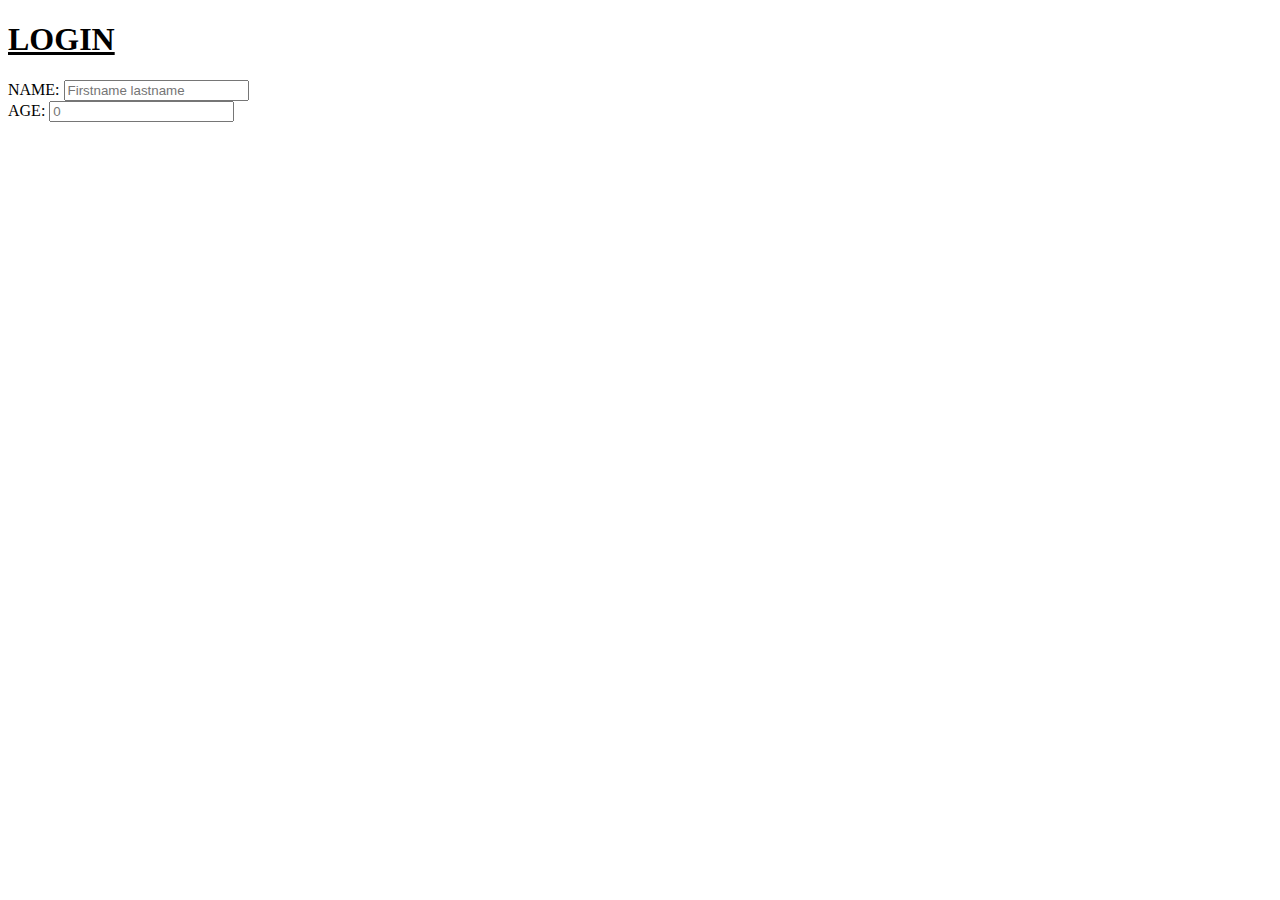
<file: rough.html>
<!DOCTYPE html>
<html lang="en">
<head>
    <meta charset="UTF-8">
    <meta name="viewport" content="width=device-width, initial-scale=1.0">
    <title>Document</title>
</head>
<body>
    <form>
        <u><h1>LOGIN</h1></u>
        <label for="name">NAME:</label>
        <input type="text" id="name" placeholder="Firstname lastname">
        <br><label for="age">AGE:</label>
        <input type="number" id="age" placeholder="0"><br>
        <label for=""
    </form>
</body>
</html>
</file>
<file: amazon/demo.css>
* {
    margin: 0;
    padding: 0;
    font-family: Arial, Helvetica, sans-serif;
    box-sizing: border-box;
}

.navbar {
    background-color: #030b26;
    height: 60px;
    width: 100vw;
    display: flex;
    color: white;
    justify-content: space-evenly;
}

.navlogo {
    height: 60px;
    width: 113px;
}

.logo {
    background-image: url("amazon_logo.png");
    background-size: cover;
    height: 50px;
    width: 100%;
}

.border:hover {
    border: 1px solid white;
    border-radius: 10px;
}

.up {
    color: #CCCCCC;
    font-size: 15px;
    margin-left: 15px;
}

.down {
    color: #FFFFFF;
    font-size: 17px;
    margin-left: 5px;
}

.add-icon {
    display: flex;
    align-items: center;
}

.nav-address {
    padding-top: 10px;
    width: 95px;
}

.nav-search {
    display: flex;
    width: 800px;
    height: 50px;
    margin-top: 5px;
    border-radius: 4px;
    justify-content: space-evenly;
    background-color: aqua;
}

.select-box {
    background-color: #e6e6e6;
    text-align: center;
    border-top-left-radius: 5px;
    border-bottom-left-radius: 5px;
    border: none;
}

.search-input {
    width: 100%;
    border: none;
}

.search-icon {
    width: 45px;
    display: flex;
    align-items: center;
    justify-content: center;
    font-size: 1.2rem;
    background-color: #febd68;
    color: black;
    border-top-right-radius: 5px;
    border-bottom-right-radius: 5px;
}

.language {
    display: flex;
    align-items: center;
    justify-content: center;
    justify-content: space-evenly;
    width: 90px;
}

.flag {
    display: flex;
    align-items: center;
    justify-content: center;
    margin-right: 10px;
    width: 300px;
}


.up1 {
    font-size: 12px;
    color: #CCCCCC;
}

.down1 {
    font-size: 0.85rem;
    font-weight: 700;
}

.nav-sign-in {
    padding-top: 10px;
    padding-left: 5px;
    padding-right: 5px;
}

.nav-returns {
    padding-top: 10px;
    padding-left: 5px;
    padding-right: 5px;
    width: 100px;
}

.nav-cart {
    display: flex;
    align-items: center;
    width: 100px;
}

.nav-icon {
    font-size: 25px;
}

.panel {
    display: flex;
    height: 39px;
    background-color: #222f3d;
    color: white;
}

.panel-ops {
    display: flex;
    width: 1150px;
    margin-left: 20px;
    align-items: center;
}

.panel-ops p {
    margin-left: 20px;
}

.panel-all {
    display: flex;
    align-items: center;
    margin-left: 20px;
}

#exc {
    margin-left: 0px;
}

.hero-section {
    background-image: url("hero.jpg");
    height: 350px;
    background-size: cover;
    display: flex;
    align-items: flex-end;
    justify-content: center;
    position: relative;
}

.hero-message {
    background-color: white;
    display: flex;
    height: 40px;
    justify-content: center;
    align-items: center;
    font-size: 14px;
    width: 98%;
    position: absolute;
    bottom: 10px;
}

a {
    text-decoration: none;
    color: #007185;
}

.shop-section {
    display: flex;
    flex-wrap: wrap;
    justify-content: space-between;
    width: 100%;
    height: 500px;
    padding-left: 30px;
    padding-right: 20px;
    padding-top: 10px;
    background: linear-gradient(to bottom, #80024c, white);
}

.box {
    border: 1px solid black;
    height: 400px;
    width: 23%;
    background-color: white;
    margin-bottom: 25px;
}

.box-img {
    padding-top: 30px;
    display: flex;
    flex-wrap: wrap;
    justify-content: space-between; /* Distributes space evenly between items */
    gap: 10px; /* Adds spacing between items */
}

.img-container {
    display: flex;
    flex-direction: column; /* Stacks image and text vertically */
    align-items: center; /* Centers items horizontally */
    text-align: center; /* Centers text */
    padding-left: 20px;
    padding-right: 20px;
}

.img-container img {
    width: 110px; /* Sets image width */
    height: 100px; /* Sets image height */
    object-fit: cover; /* Ensures images maintain aspect ratio */
}

.img-container p {
    font-size: 14px; /* Sets text size */
    margin-top: 10px; /* Adds spacing between image and text */
}

h2{
    font-size: 21px;
    margin-top: 20px;
    margin-left: 20px;

}

.img-link{
   padding-left: 20px;
   padding-top: 20px;
}

.left{
    padding-left:20px;
}

.right{
    padding-right: 20px;
}

.back-to-top{
    background-color: #37475a;
    color: white;
    height: 49px;
    margin-top: 360px;
    display: flex;
    justify-content: center;
    align-items: center;
}

.back-to-top:hover{
    background-color: #475465;
}

.know{
    background-color: #222f3d;
    height: 350px;
    color: white;
    display: flex;
    justify-content: space-evenly;
    align-items: flex-start;
    padding-top: 30px;
    border-bottom: 1px solid white;
}

ul{
    padding-top: 20px;
}

ul p{
   font-weight: bold;
}

ul a{
    color: #CCCCCC;
    display: block;
    padding-top: 8px;
}

.foot-3{
    display: flex;
    height: 75px;
    background-color: #222f3d;
    justify-content: space-evenly;
    font-size: 13px;
}

.foot-3 img{
    height: 57px;
    width: 97px;
    margin-top: 12px;
    margin-left: 170px;
}

.foot-buttons {
    display: flex;
    align-items: center; /* Align buttons vertically in the middle */
    justify-content: space-evenly;/* Space buttons evenly */
    margin-left: 30px;
}

.button {
    display: flex;
    height: 35px; /* Set the height to 15px */
    padding: 10px 15px; /* Adjust padding to center the content vertically */
    color: white;
    border: 1px solid white;
    align-items: center; /* Center the content vertically */
/* Center the content horizontally */
    margin: 0 5px; /* Add some margin between buttons */
}

.button-3 img{
    height: 20px;
    width: 40px ;
    padding-right: 5px;
    margin-top: 0px;
    margin-left: 0px;
}

.button-1 p{
    margin-left: 10px;
}

.button-1{
    padding-left: 10px;
}

.main-foot3{
    display: flex;
    width: 900px;
    justify-content: space-evenly;
    align-items: center;
}

.button-3{
    width: 140px;
}

.button p{
    padding-right: 10px;
}

.foot-4{
    height: 50px;
    background-color: #212b2b;
    color: white;
    text-align: center;
    font-size: 12px;
}

.panel-1{
    display: flex;
    justify-content: center;
}
.panel-1 p{
    padding-left: 5px;
    padding-right: 8px;
}

.panel-1 p:hover{
    text-decoration: underline;
}
</file>
<file: style12.css>
li{
    list-style: none;
    height: 100%;
    display: flex;
    align-items: center;
    font-family: Arial, Helvetica, sans-serif;
    font-weight: bold;
}

nav a{
    text-decoration: none;
    color: black;
    height: 100%;
    display: flex;
    align-items: center;
    padding: 0 10px;

}

nav ul{
    display: flex;
    padding: 0%;
    margin: 0%;
    justify-content: flex-end;
    align-items: center;
    height: 100%;
}

#A1{
    margin-right: auto;
}
nav{
    
    height: 60px;
}

nav a:hover{
    background-color: black;
    color: aliceblue;
}

#A1:hover{
    background-color: aliceblue;
}

.A5{
    font-size: 50px;
    font-weight: bold;
}

#main1{
    width: 600px;
    font-size: 30px;
}

.button{
    padding: 9px;
    border-radius: 5px;
    text-decoration: none;
    font-size: 20px;
    font-family: Arial, Helvetica, sans-serif;
}

#button1{
    color: aliceblue;
    background-color:blue;
}

#button2{
    color: black;
    background-color: rgb(196, 205, 196);
    padding-left: 10px;
    margin-left: 10px;
}



.main{
    margin: 20px;
    display: flex;
}

#main2{
    display: flex;
    padding-left: 75px;
}

#img1{
    width: 300px;
}

/* can be used in nav and li border: 2px solid black;*/
</file>
<file: style.css>
*{
color : rgb(255, 255, 255);
font-family:Arial, Helvetica, sans-serif;
margin-left: 25px;
margin-right: 25px;
font-size: large;
}

h1,h2{
    text-align: center;
    font-size: larger;
}

body{
    background-image:url("https://images.rawpixel.com/image_800/cHJpdmF0ZS9sci9pbWFnZXMvd2Vic2l0ZS8yMDIyLTA1L3B4MTU4NDgwMy1pbWFnZS1rd3Z4dmxjai5qcGc.jpg");
    background-repeat: no-repeat;
    background-position: center;
    background-size: cover;
    background-attachment: fixed;
}

.container {
    text-align: center;
    display: flex;
    justify-content: center;
    align-items: center;
}

.center{
    background-color: rgb(9, 9, 126);
    color: aliceblue;
    text-align: center;
}
</file>
<file: practice.css>
.a1{
    height: 300px;
    width: 300px;
    background-color: aqua;
    position: sticky;
    top: 0px;

}
</file>
